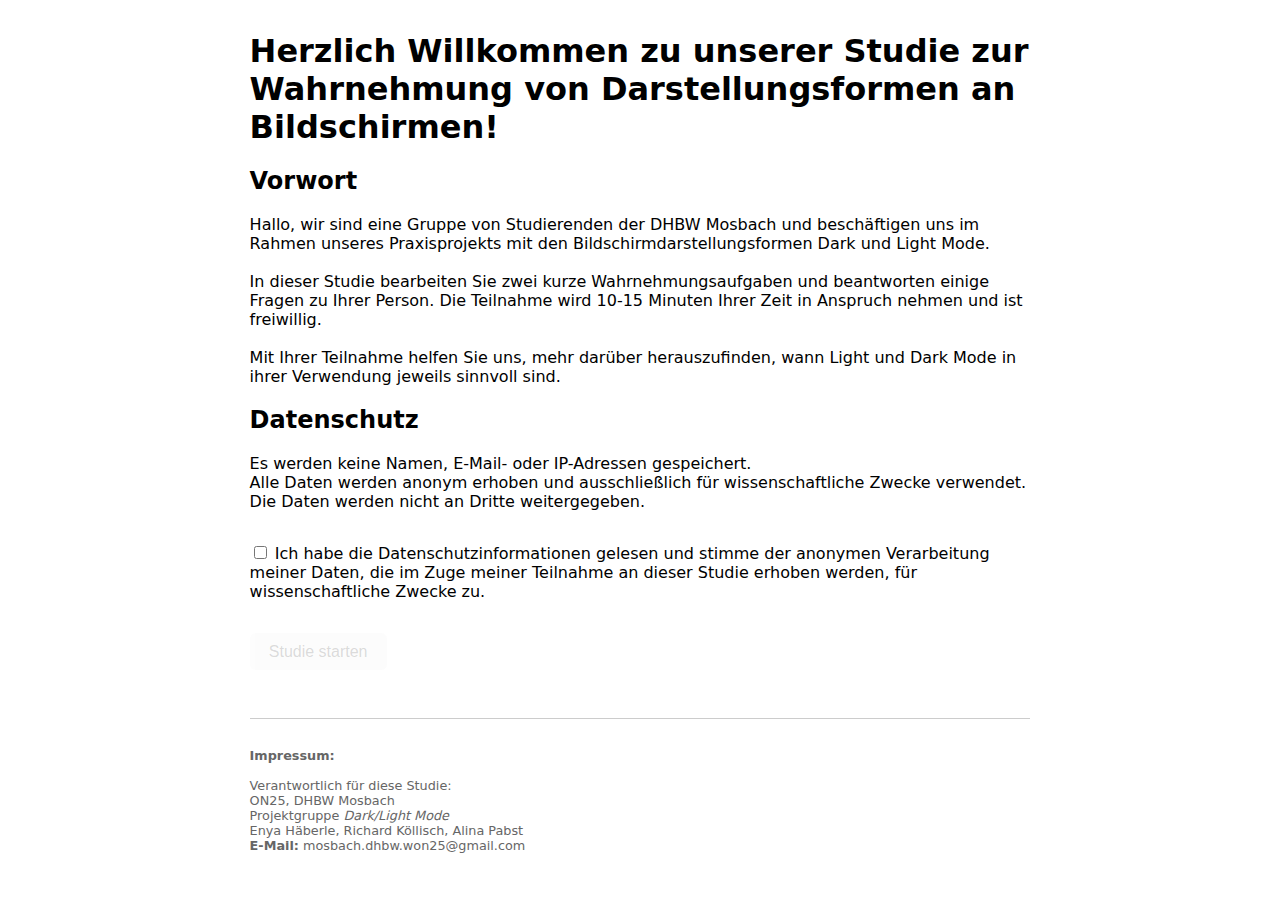
<file: index.html>
<!DOCTYPE html>
<html lang="de">
    <head>
        <meta charset="UTF-8">
        <title>Einführung in unsere Studie</title>
       
        <!-- Responsive Web-Design: Zoom 100% zu Beginn + Breite = Bildschirmbreite
        des Geräts: -->
        <meta name="viewport" content="width=device-width, initial-scale=1.0">

        <!-- Zentrale CSS-Datei einbinden -->
        <link rel="stylesheet" href="styles.css">
    </head>

    <body class="light"> <!-- Ab jetzt kommt der Inhalt der Seite -->

        <!-- Hauptcontainer für den Seiteninhalt -->
        <main class="page-container">

        <!-- Begrüßung + Vorwort-->
        <h1>Herzlich Willkommen zu unserer Studie zur Wahrnehmung von Darstellungsformen an Bildschirmen!</h1>

        <h2>Vorwort</h2>
        <p>Hallo, wir sind eine Gruppe von Studierenden der DHBW Mosbach und beschäftigen uns im Rahmen unseres Praxisprojekts mit den Bildschirmdarstellungsformen Dark und Light Mode.<br><br>
        In dieser Studie bearbeiten Sie zwei kurze Wahrnehmungsaufgaben und beantworten einige Fragen zu Ihrer Person. Die Teilnahme wird 10-15 Minuten Ihrer Zeit in Anspruch nehmen und ist freiwillig.<br><br>
        Mit Ihrer Teilnahme helfen Sie uns, mehr darüber herauszufinden, wann Light und Dark Mode in ihrer Verwendung jeweils sinnvoll sind.</p>

        <!-- Datenschutz-Informationen für die Teilnehmenden-->
        <h2>Datenschutz</h2>
        <p>Es werden keine Namen, E-Mail- oder IP-Adressen gespeichert.<br>
        Alle Daten werden anonym erhoben und ausschließlich für wissenschaftliche Zwecke verwendet.<br>
        Die Daten werden nicht an Dritte weitergegeben.</p>

        <form id="consentForm">
        <!-- Checkbox Datenschutzinformationen -->
         <div class="consent-container">
            <label>
                <!-- Checkbox zur Zustimmung -->
                 <input type="checkbox" id="consentCheckbox">

                 <!-- Text neben der Checkbox -->
                  Ich habe die Datenschutzinformationen gelesen und stimme der anonymen Verarbeitung meiner Daten, die im Zuge meiner Teilnahme an dieser Studie erhoben werden, für wissenschaftliche Zwecke zu. 
            </label>
        </div>

        <!-- Start-Button -->
         <div class="button-container">
            <!-- Der Button ist anfangs deaktiviert (disbled), 
             damit niemand ohne Zustimmung des Datenschutzes starten kann.-->
             <button type="button" id="startButton" disabled>
                Studie starten
             </button>
         </div>
        
        </form>

        <!-- Footer mit Impressum -->
        <footer class="imprint-footer">
            <p>
                <strong>Impressum:</strong><br><br>
                Verantwortlich für diese Studie:<br>
                ON25, DHBW Mosbach<br>
                Projektgruppe <em>Dark/Light Mode</em><br>
                Enya Häberle, Richard Köllisch, Alina Pabst<br>
                <strong>E-Mail:</strong> mosbach.dhbw.won25@gmail.com
            </p>
        </footer>

        </main>

        <!-- Zentrales JS einbinden -->
         <script src="script.js"></script>
    </body>
</html>
</file>
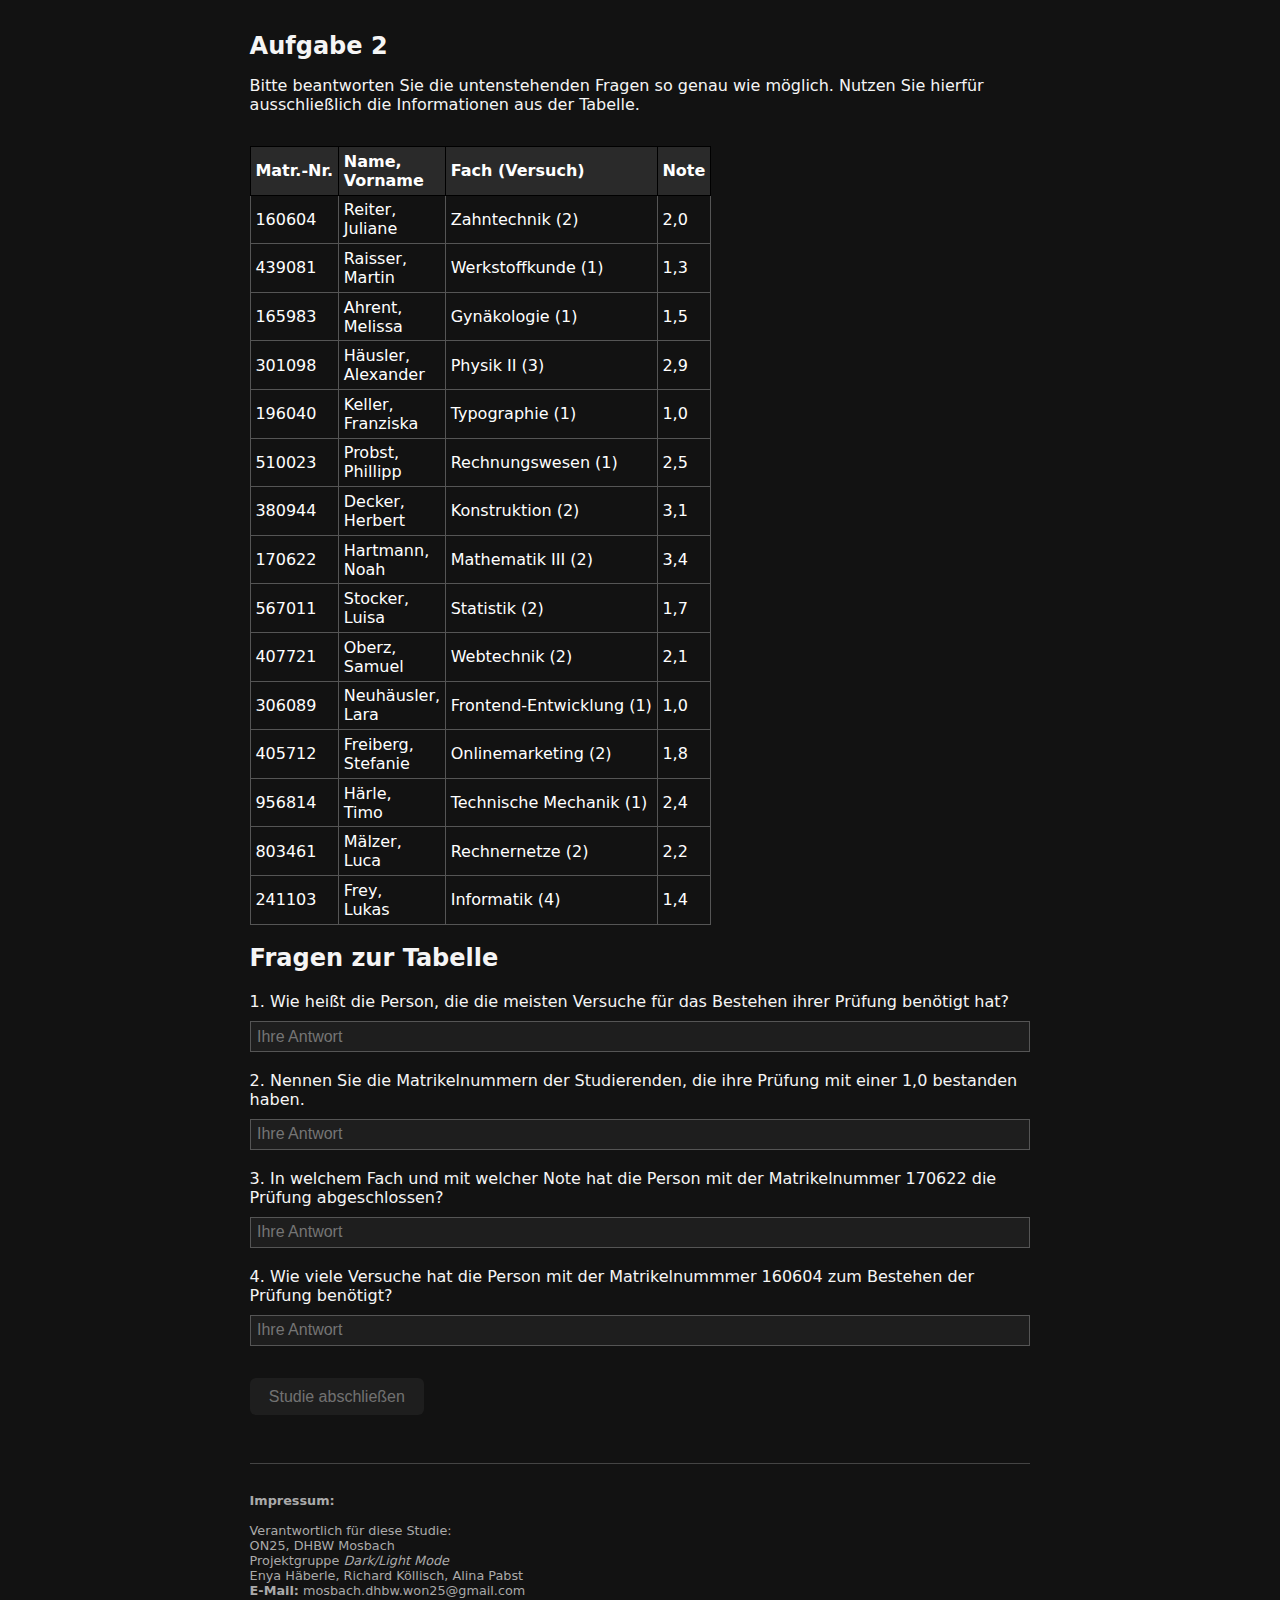
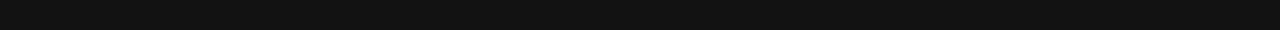
<file: dark.html>
<!DOCTYPE html>
<html lang="de">
    <head>
        <meta charset="UTF-8">
        <title>Aufgabe Dark Mode</title>
       
        <!-- Responsive Web-Design: Zoom 100% zu Beginn + Breite = Bildschirmbreite
        des Geräts: -->
        <meta name="viewport" content="width=device-width, initial-scale=1.0">

        <!-- Zentrale CSS-Datei einbinden -->
        <link rel="stylesheet" href="styles.css">
    </head>
    
    <body class="dark"> 
        
        <!-- Hauptcontainer für den Seiteninhalt -->
        <main class="page-container">

        <!-- Überschrift Tabellenaufgabe -->
         <h2 class="task-title">Aufgabe 2</h2>

        <!-- Aufgabenstellung -->
        <p class="task-introduction">Bitte beantworten Sie die untenstehenden Fragen so genau wie möglich. Nutzen Sie hierfür ausschließlich die Informationen aus der Tabelle.</p>

        <!-- Tabellen-Container für bessere Kontrolle im Layout -->
        <div class="table-container">

            <!-- Beginn der Tabelle -->
             <table>

                <!-- Kopfzeile der Tabelle -->
                <thead>
                    <tr>
                        <!-- Spaltenüberschriften -->
                         <th>Matr.-Nr.</th>
                         <th>Name, <br>Vorname</th>
                         <th>Fach (Versuch)</th>
                         <th>Note</th>
                    </tr>
                </thead>

                <!-- Tabelleninhalt -->
                 <tbody>

                    <!-- Tabellenzeile 1 -->
                     <tr>
                        <td>160604</td>
                        <td>Reiter, <br>Juliane</td>
                        <td>Zahntechnik (2)</td>
                        <td>2,0</td>
                     </tr>

                     <!-- Tabellenzeile 2 -->
                     <tr>
                        <td>439081</td>
                        <td>Raisser, <br>Martin</td>
                        <td>Werkstoffkunde (1)</td>
                        <td>1,3</td>
                     </tr>

                     <!-- Tabellenzeile 3 -->
                     <tr>
                        <td>165983</td>
                        <td>Ahrent, <br>Melissa</td>
                        <td>Gynäkologie (1)</td>
                        <td>1,5</td>
                     </tr>

                     <!-- Tabellenzeile 4 -->
                     <tr>
                        <td>301098</td>
                        <td>Häusler, <br>Alexander</td>
                        <td>Physik II (3)</td>
                        <td>2,9</td>
                     </tr>

                     <!-- Tabellenzeile 5 -->
                     <tr>
                        <td>196040</td>
                        <td>Keller, <br>Franziska</td>
                        <td>Typographie (1)</td>
                        <td>1,0</td>
                     </tr>

                     <!-- Tabellenzeile 6 -->
                     <tr>
                        <td>510023</td>
                        <td>Probst, <br>Phillipp</td>
                        <td>Rechnungswesen (1)</td>
                        <td>2,5</td>
                     </tr>

                     <!-- Tabellenzeile 7 -->
                     <tr>
                        <td>380944</td>
                        <td>Decker, <br>Herbert</td>
                        <td>Konstruktion (2)</td>
                        <td>3,1</td>
                     </tr>

                     <!-- Tabellenzeile 8 -->
                     <tr>
                        <td>170622</td>
                        <td>Hartmann, <br>Noah</td>
                        <td>Mathematik III (2)</td>
                        <td>3,4</td>
                     </tr>

                     <!-- Tabellenzeile 9 -->
                     <tr>
                        <td>567011</td>
                        <td>Stocker, <br>Luisa</td>
                        <td>Statistik (2)</td>
                        <td>1,7</td>
                     </tr>

                     <!-- Tabellenzeile 10 -->
                     <tr>
                        <td>407721</td>
                        <td>Oberz, <br>Samuel</td>
                        <td>Webtechnik (2)</td>
                        <td>2,1</td>
                     </tr>

                     <!-- Tabellenzeile 11 -->
                     <tr>
                        <td>306089</td>
                        <td>Neuhäusler, <br>Lara</td>
                        <td>Frontend-Entwicklung (1)</td>
                        <td>1,0</td>
                     </tr>

                     <!-- Tabellenzeile 12 -->
                     <tr>
                        <td>405712</td>
                        <td>Freiberg, <br>Stefanie</td>
                        <td>Onlinemarketing (2)</td>
                        <td>1,8</td>
                     </tr>

                     <!-- Tabellenzeile 13 -->
                     <tr>
                        <td>956814</td>
                        <td>Härle, <br>Timo</td>
                        <td>Technische Mechanik (1)</td>
                        <td>2,4</td>
                     </tr>

                     <!-- Tabellenzeile 14 -->
                     <tr>
                        <td>803461</td>
                        <td>Mälzer, <br>Luca</td>
                        <td>Rechnernetze (2)</td>
                        <td>2,2</td>
                     </tr>

                     <!-- Tabellenzeile 15 -->
                     <tr>
                        <td>241103</td>
                        <td>Frey, <br>Lukas</td>
                        <td>Informatik (4)</td>
                        <td>1,4</td>
                     </tr>

                 </tbody>

             </table>

        </div>
        
                <!-- Fragen zur Tabelle -->
        <section class="table-questions">

            <h2>Fragen zur Tabelle</h2>

            <!-- Frage 1 -->
            <div class="question-block">
                <label for="darkQuestion1">
                    1. Wie heißt die Person, die die meisten Versuche für das Bestehen ihrer Prüfung benötigt hat?
                </label><br>
                <input id="darkQuestion1" type="text" name="answer1" placeholder="Ihre Antwort">
            </div>

            <!-- Frage 2 -->
            <div class="question-block">
                <label for="darkQuestion2">
                    2. Nennen Sie die Matrikelnummern der Studierenden, die ihre Prüfung mit einer 1,0 bestanden haben.
                </label><br>
                <input id="darkQuestion2" type="text" name="answer2" placeholder="Ihre Antwort">
            </div>

            <!-- Frage 3 -->
            <div class="question-block">
                <label for="darkQuestion3">
                    3. In welchem Fach und mit welcher Note hat die Person mit der Matrikelnummer 170622 die Prüfung abgeschlossen?
                </label><br>
                <input id="darkQuestion3" type="text" name="answer3" placeholder="Ihre Antwort">
            </div>

            <!-- Frage 4 -->
            <div class="question-block">
                <label for="darkQuestion4">
                    4. Wie viele Versuche hat die Person mit der Matrikelnummmer 160604 zum Bestehen der Prüfung benötigt?
                </label><br>
                <input id="darkQuestion4" type="text" name="answer4" placeholder="Ihre Antwort">
            </div>

        </section>

                <!-- Weiter-Button zur Light-Mode-Aufgabe -->
                <div class="button-container">
                    <!-- type="button", damit nicht automatisch abgeschickt wird -->
                     <button type="button" id="nextButtonDark">
                        Studie abschließen
                     </button>
                </div>

        <!-- Footer mit Impressum -->
        <footer class="imprint-footer">
            <p>
                <strong>Impressum:</strong><br><br>
                Verantwortlich für diese Studie:<br>
                ON25, DHBW Mosbach<br>
                Projektgruppe <em>Dark/Light Mode</em><br>
                Enya Häberle, Richard Köllisch, Alina Pabst<br>
                <strong>E-Mail:</strong> mosbach.dhbw.won25@gmail.com
            </p>
        </footer>

        </main>
        
        <!-- Zentrales JS einbinden -->
         <script src="script.js"></script>
    </body>
</html>
</file>
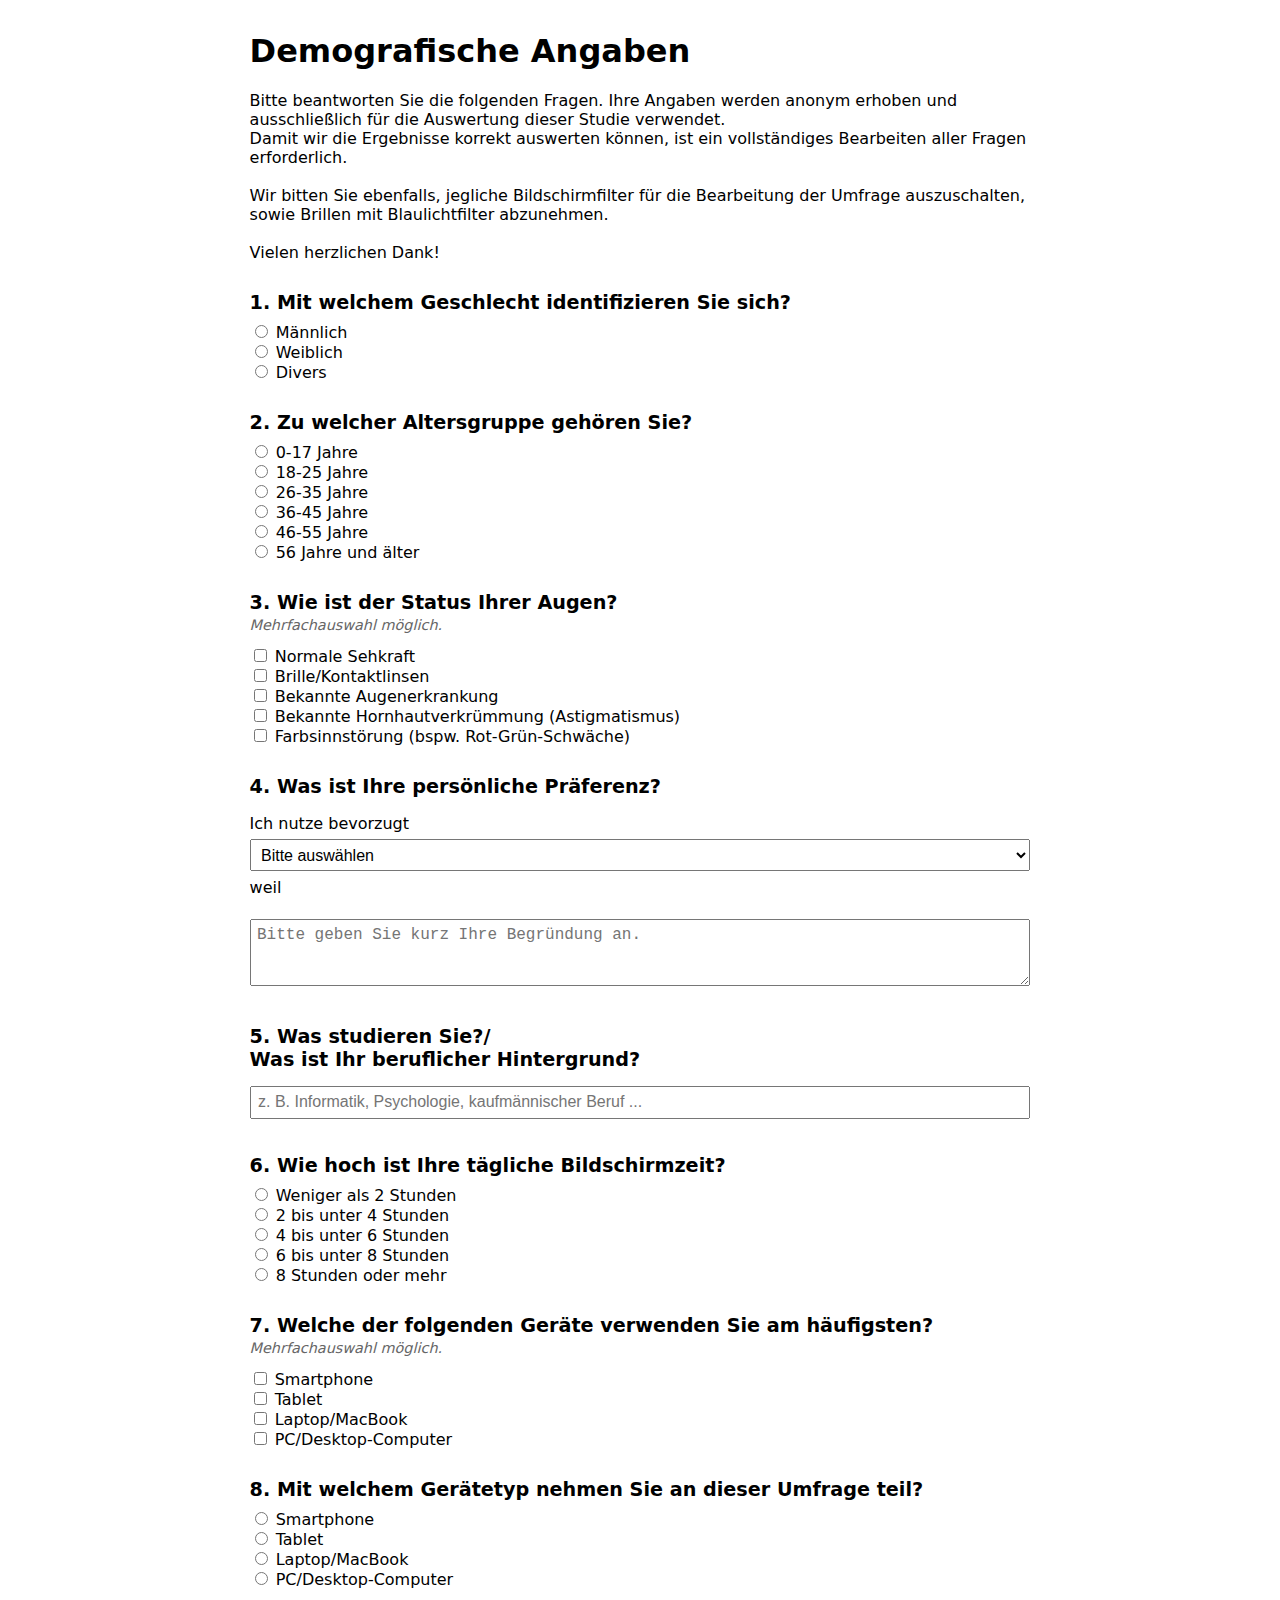
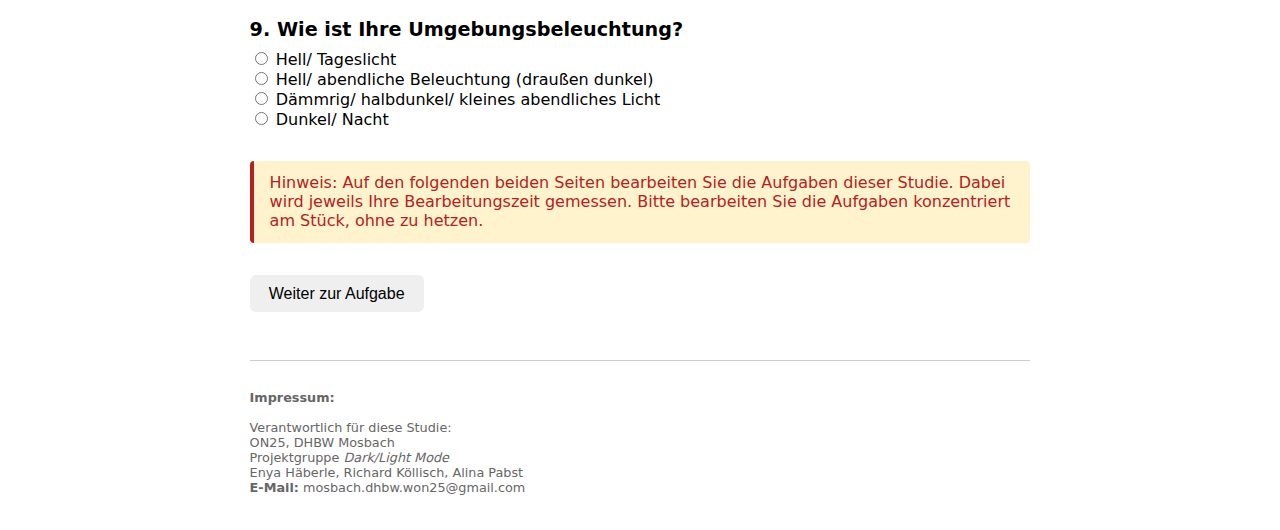
<file: demo.html>
<!DOCTYPE html>
<html lang="de">

<head>
   <meta charset="UTF-8">
   <title>Demografische Angaben für unsere Studie</title>

   <!-- Responsive Web-Design: Zoom 100% zu Beginn + Breite = Bildschirmbreite
        des Geräts: -->
   <meta name="viewport" content="width=device-width, initial-scale=1.0">

   <!-- Zentrale CSS-Datei -->
   <link rel="stylesheet" href="styles.css">
</head>

<body class="light">

   <!-- Hauptcontainer für den Seiteninhalt -->
   <main class="page-container">

      <!-- Seitenüberschrift -->
      <h1>Demografische Angaben</h1>

      <!-- Kurze Erklärung zum Zweck der demografischen Fragen -->
      <p>Bitte beantworten Sie die folgenden Fragen. Ihre Angaben werden anonym erhoben und ausschließlich für die
         Auswertung dieser Studie verwendet.<br>
         Damit wir die Ergebnisse korrekt auswerten können, ist ein vollständiges Bearbeiten aller Fragen
         erforderlich.<br><br>
         Wir bitten Sie ebenfalls, jegliche Bildschirmfilter für die Bearbeitung der Umfrage auszuschalten,
         sowie Brillen mit Blaulichtfilter abzunehmen.<br><br>
         Vielen herzlichen Dank!</p>

      <!-- Formular der Demografie-Fragen -->
      <form id="demoForm">

         <!-- 1. Geschlecht (Einfachauswahl) -->
         <section class="question-group">
            <h2>1. Mit welchem Geschlecht identifizieren Sie sich?</h2>

            <!-- Radio-Buttons für Einfachauswahl -->
            <label>
               <input type="radio" name="gender" value="male" required>
               Männlich
            </label><br>

            <label>
               <input type="radio" name="gender" value="female">
               Weiblich
            </label><br>

            <label>
               <input type="radio" name="gender" value="diverse">
               Divers
            </label>
         </section>

         <!-- 2. Alter (Altersgruppe, Einfachauswahl) -->
         <section class="question-group">
            <h2>2. Zu welcher Altersgruppe gehören Sie?</h2>

            <!-- Radio-Buttons für Einfachauswahl -->
            <label>
               <input type="radio" name="ageGroup" value="0-17" required>
               0-17 Jahre
            </label><br>

            <label>
               <input type="radio" name="ageGroup" value="18-25">
               18-25 Jahre
            </label><br>

            <label>
               <input type="radio" name="ageGroup" value="26-35">
               26-35 Jahre
            </label><br>

            <label>
               <input type="radio" name="ageGroup" value="36-45">
               36-45 Jahre
            </label><br>

            <label>
               <input type="radio" name="ageGroup" value="46-55">
               46-55 Jahre
            </label><br>

            <label>
               <input type="radio" name="ageGroup" value="56+">
               56 Jahre und älter
            </label>
         </section>

         <!-- 3. Sehstatus / Augenkrankheiten (Mehrfachauswahl) -->
         <section class="question-group">
            <h2>3. Wie ist der Status Ihrer Augen?</h2>
            <p class="question-hint">Mehrfachauswahl möglich.</p>

            <!-- Jeder Checkbox-Eintrag kann unabhängig von den anderen angeklickt werden. -->
            <label>
               <input type="checkbox" name="vision" value="normal">
               Normale Sehkraft
            </label><br>

            <label>
               <input type="checkbox" name="vision" value="glasses">
               Brille/Kontaktlinsen
            </label><br>

            <label>
               <input type="checkbox" name="vision" value="disease">
               Bekannte Augenerkrankung
            </label><br>

            <label>
               <input type="checkbox" name="vision" value="astigmatism">
               Bekannte Hornhautverkrümmung (Astigmatismus)
            </label><br>

            <label>
               <input type="checkbox" name="vision" value="color_vision">
               Farbsinnstörung (bspw. Rot-Grün-Schwäche)
            </label>
         </section>

         <!-- 4. Persönliche Präferenz (Modus + Begründung) -->
         <section class="question-group">
            <h2>4. Was ist Ihre persönliche Präferenz?</h2>

            <!-- Satz mit Auswahlfeld für den Modus + Textfeld für die Begründung -->
            <p>
               Ich nutze bevorzugt
               <select id="prefMode" name="prefMode" required>
                  <!-- Leere Option zwingt zur aktiven Auswahl -->
                  <option value="">Bitte auswählen</option>
                  <option value="light">den Light Mode,</option>
                  <option value="dark">den Dark Mode,</option>
               </select>
               weil
            </p>

            <!-- Freitextbegründung -->
            <textarea id="prefReason" name="prefReason" rows="3" placeholder="Bitte geben Sie kurz Ihre Begründung an."
               required></textarea>
         </section>

         <!-- 5. Studienfach / beruflicher Hintergrund -->
         <section class="question-group">
            <h2>5. Was studieren Sie?/<br>Was ist Ihr beruflicher Hintergrund?</h2>

            <!-- einfaches Texteingabefeld -->
            <input type="text" id="background" name="background"
               placeholder="z.&nbsp;B. Informatik, Psychologie, kaufmännischer Beruf ..." required>
         </section>

         <!-- 6. tägliche Bildschirmzeit (Einfachauswahl) -->
         <section class="question-group">
            <h2>6. Wie hoch ist Ihre tägliche Bildschirmzeit?</h2>

            <!-- Radio-Buttons für Einfachauswahl -->
            <label>
               <input type="radio" name="screenTime" value="0-2" required>
               Weniger als 2 Stunden
            </label><br>

            <label>
               <input type="radio" name="screenTime" value="2-4">
               2 bis unter 4 Stunden
            </label><br>

            <label>
               <input type="radio" name="screenTime" value="4-6">
               4 bis unter 6 Stunden
            </label><br>

            <label>
               <input type="radio" name="screenTime" value="6-8">
               6 bis unter 8 Stunden
            </label><br>

            <label>
               <input type="radio" name="screenTime" value="8+">
               8 Stunden oder mehr
            </label>
         </section>

         <!-- 7. Häufig verwendete Geräte (Mehrfachauswahl) -->
         <section class="question-group">
            <h2>7. Welche der folgenden Geräte verwenden Sie am häufigsten?</h2>
            <p class="question-hint">Mehrfachauswahl möglich.</p>

            <label>
               <input type="checkbox" name="device" value="smartphone">
               Smartphone
            </label><br>

            <label>
               <input type="checkbox" name="device" value="tablet">
               Tablet
            </label><br>

            <label>
               <input type="checkbox" name="device" value="laptop">
               Laptop/MacBook
            </label><br>

            <label>
               <input type="checkbox" name="device" value="pc">
               PC/Desktop-Computer
            </label><br>
         </section>

         <!-- 8. Gerät, mit dem an der Umfrage teilgenommen wird -->
         <section class="question-group">
            <h2>8. Mit welchem Gerätetyp nehmen Sie an dieser Umfrage teil?</h2>

            <!-- Radio-Buttons für Einfachauswahl -->
            <label>
               <input type="radio" name="currentDevice" value="smartphone" required>
               Smartphone
            </label><br>

            <label>
               <input type="radio" name="currentDevice" value="tablet">
               Tablet
            </label><br>

            <label>
               <input type="radio" name="currentDevice" value="laptop">
               Laptop/MacBook
            </label><br>

            <label>
               <input type="radio" name="currentDevice" value="pc">
               PC/Desktop-Computer
            </label><br>

            <!-- 9. Umgebungsbeleuchtung -->
            <section class="question-group">
               <h2>9. Wie ist Ihre Umgebungsbeleuchtung?</h2>

               <!-- Radio-Buttons für Einfachauswahl -->
               <label>
                  <input type="radio" name="lightSetting" value="bright" required>
                  Hell/ Tageslicht
               </label><br>

               <label>
                  <input type="radio" name="lightSetting" value="nightLight">
                  Hell/ abendliche Beleuchtung (draußen dunkel)
               </label><br>

               <label>
                  <input type="radio" name="lightSetting" value="dim">
                  Dämmrig/ halbdunkel/ kleines abendliches Licht
               </label><br>

               <label>
                  <input type="radio" name="lightSetting" value="dark">
                  Dunkel/ Nacht
               </label><br>
            </section>

            <p class="time-hint">
               Hinweis: Auf den folgenden beiden Seiten bearbeiten Sie die Aufgaben dieser Studie. Dabei wird jeweils
               Ihre
               Bearbeitungszeit gemessen. Bitte bearbeiten Sie die Aufgaben konzentriert am Stück, ohne zu hetzen.
            </p>

            <!-- Weiter-Button zur Light-Mode-Aufgabe -->
            <div class="button-container">
               <!-- type="button", damit nicht automatisch abgeschickt wird -->
               <button type="button" id="demoNextButton">
                  Weiter zur Aufgabe
               </button>
            </div>

      </form>

      <!-- Footer mit Impressum -->
      <footer class="imprint-footer">
         <p>
            <strong>Impressum:</strong><br><br>
            Verantwortlich für diese Studie:<br>
            ON25, DHBW Mosbach<br>
            Projektgruppe <em>Dark/Light Mode</em><br>
            Enya Häberle, Richard Köllisch, Alina Pabst<br>
            <strong>E-Mail:</strong> mosbach.dhbw.won25@gmail.com
         </p>
      </footer>

   </main>

   <!-- Zentrales JS einbinden -->
   <script src="script.js"></script>
</body>

</html>
</file>
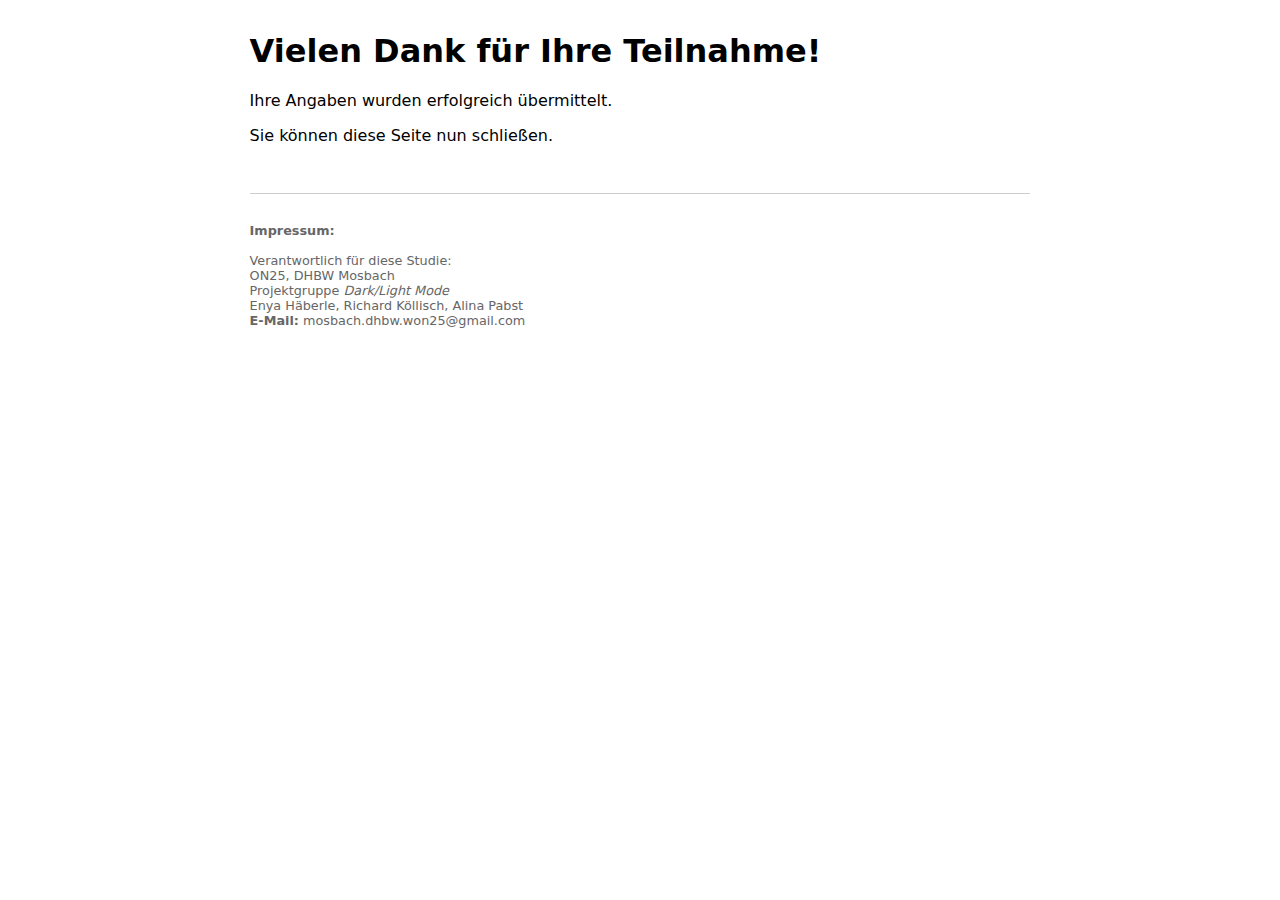
<file: finish.html>
<!DOCTYPE html>
<html lang="de">
    <head>
        <meta charset="UTF-8">
        <title>Vielen Dank für Ihre Teilnahme!</title>
       
        <!-- Responsive Web-Design: Zoom 100% zu Beginn + Breite = Bildschirmbreite
        des Geräts: -->
        <meta name="viewport" content="width=device-width, initial-scale=1.0">

        <!-- Zentrale CSS-Datei einbinden -->
        <link rel="stylesheet" href="styles.css">
    </head>
    
    <body class="light"> 
        
        <!-- Hauptcontainer für den Seiteninhalt -->
        <main class="page-container">

        <h1>Vielen Dank für Ihre Teilnahme!</h1>
        <p>Ihre Angaben wurden erfolgreich übermittelt.</p>
        <p>Sie können diese Seite nun schließen.</p>
        
        <!-- Footer mit Impressum -->
        <footer class="imprint-footer">
            <p>
                <strong>Impressum:</strong><br><br>
                Verantwortlich für diese Studie:<br>
                ON25, DHBW Mosbach<br>
                Projektgruppe <em>Dark/Light Mode</em><br>
                Enya Häberle, Richard Köllisch, Alina Pabst<br>
                <strong>E-Mail:</strong> mosbach.dhbw.won25@gmail.com
            </p>
        </footer>

        </main>
        
        <!-- Zentrales JS einbinden -->
         <script src="script.js"></script>
    </body>
</html>
</file>
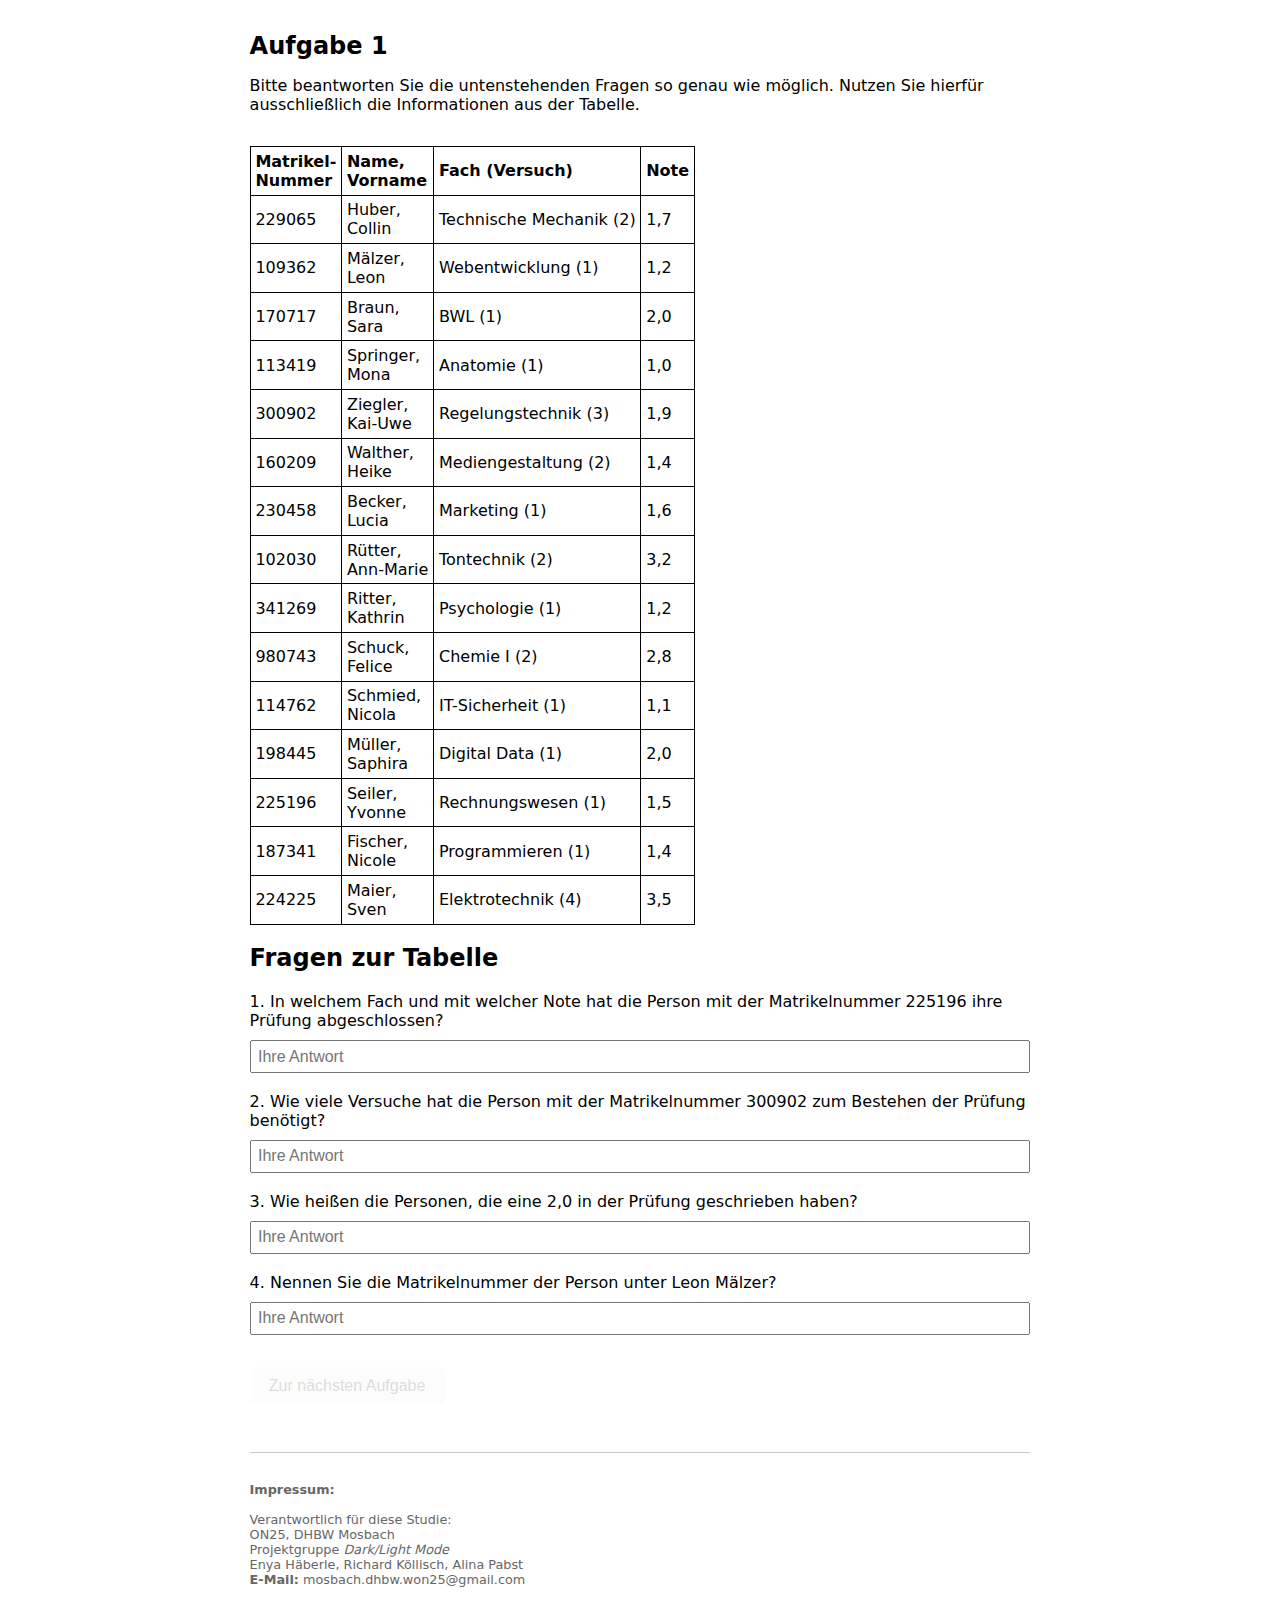
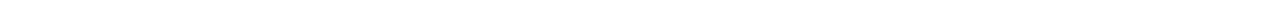
<file: light.html>
<!DOCTYPE html>
<html lang="de">
    <head>
        <meta charset="UTF-8">
        <title>Aufgabe Light Mode</title>
       
        <!-- Responsive Web-Design: Zoom 100% zu Beginn + Breite = Bildschirmbreite
        des Geräts: -->
        <meta name="viewport" content="width=device-width, initial-scale=1.0">

        <!-- Zentrale CSS-Datei einbinden -->
        <link rel="stylesheet" href="styles.css">
    </head>
    
    <body class="light"> 

        <!-- Hauptcontainer für den Seiteninhalt -->
        <main class="page-container">
        
        <!-- Überschrift Tabellenaufgabe -->
         <h2 class="task-title">Aufgabe 1</h2>

        <!-- Aufgabenstellung -->
        <p class="task-introduction">Bitte beantworten Sie die untenstehenden Fragen so genau wie möglich. Nutzen Sie hierfür ausschließlich die Informationen aus der Tabelle.</p>

        <!-- Tabellen-Container für bessere Kontrolle im Layout -->
        <div class="table-container">

            <!-- Beginn der Tabelle -->
             <table>

                <!-- Kopfzeile der Tabelle -->
                <thead>
                    <tr>
                        <!-- Spaltenüberschriften -->
                         <th>Matrikel-<br>Nummer</th>
                         <th>Name, <br>Vorname</th>
                         <th>Fach (Versuch)</th>
                         <th>Note</th>
                    </tr>
                </thead>

                <!-- Tabelleninhalt -->
                 <tbody>

                    <!-- Tabellenzeile 1 -->
                     <tr>
                        <td>229065</td>
                        <td>Huber, <br> Collin</td>
                        <td>Technische Mechanik (2)</td>
                        <td>1,7</td>
                     </tr>

                     <!-- Tabellenzeile 2 -->
                     <tr>
                        <td>109362</td>
                        <td>Mälzer, <br> Leon</td>
                        <td>Webentwicklung (1)</td>
                        <td>1,2</td>
                     </tr>

                     <!-- Tabellenzeile 3 -->
                     <tr>
                        <td>170717</td>
                        <td>Braun, <br> Sara</td>
                        <td>BWL (1)</td>
                        <td>2,0</td>
                     </tr>

                     <!-- Tabellenzeile 4 -->
                     <tr>
                        <td>113419</td>
                        <td>Springer, <br> Mona</td>
                        <td>Anatomie (1)</td>
                        <td>1,0</td>
                     </tr>

                     <!-- Tabellenzeile 5 -->
                     <tr>
                        <td>300902</td>
                        <td>Ziegler, <br>Kai-Uwe</td>
                        <td>Regelungstechnik (3)</td>
                        <td>1,9</td>
                     </tr>

                     <!-- Tabellenzeile 6 -->
                     <tr>
                        <td>160209</td>
                        <td>Walther, <br>Heike</td>
                        <td>Mediengestaltung (2)</td>
                        <td>1,4</td>
                     </tr>

                     <!-- Tabellenzeile 7 -->
                     <tr>
                        <td>230458</td>
                        <td>Becker, <br> Lucia</td>
                        <td>Marketing (1)</td>
                        <td>1,6</td>
                     </tr>

                     <!-- Tabellenzeile 8 -->
                     <tr>
                        <td>102030</td>
                        <td>Rütter, <br>Ann-Marie</td>
                        <td>Tontechnik (2)</td>
                        <td>3,2</td>
                     </tr>

                     <!-- Tabellenzeile 9 -->
                     <tr>
                        <td>341269</td>
                        <td>Ritter, <br>Kathrin</td>
                        <td>Psychologie (1)</td>
                        <td>1,2</td>
                     </tr>

                     <!-- Tabellenzeile 10 -->
                     <tr>
                        <td>980743</td>
                        <td>Schuck, <br>Felice</td>
                        <td>Chemie I (2)</td>
                        <td>2,8</td>
                     </tr>

                     <!-- Tabellenzeile 11 -->
                     <tr>
                        <td>114762</td>
                        <td>Schmied, <br>Nicola</td>
                        <td>IT-Sicherheit (1)</td>
                        <td>1,1</td>
                     </tr>

                     <!-- Tabellenzeile 12 -->
                     <tr>
                        <td>198445</td>
                        <td>Müller, <br>Saphira</td>
                        <td>Digital Data (1)</td>
                        <td>2,0</td>
                     </tr>

                     <!-- Tabellenzeile 13 -->
                     <tr>
                        <td>225196</td>
                        <td>Seiler, <br> Yvonne</td>
                        <td>Rechnungswesen (1)</td>
                        <td>1,5</td>
                     </tr>

                     <!-- Tabellenzeile 14 -->
                     <tr>
                        <td>187341</td>
                        <td>Fischer, <br> Nicole</td>
                        <td>Programmieren (1)</td>
                        <td>1,4</td>
                     </tr>

                     <!-- Tabellenzeile 15 -->
                     <tr>
                        <td>224225</td>
                        <td>Maier, <br>Sven</td>
                        <td>Elektrotechnik (4)</td>
                        <td>3,5</td>
                     </tr>

                 </tbody>

             </table>

        </div>
        

        <!-- Fragen zur Tabelle -->
        <section class="table-questions">

            <h2>Fragen zur Tabelle</h2>

            <!-- Frage 1 -->
            <div class="question-block">
                <label for="lightQuestion1">
                    1. In welchem Fach und mit welcher Note hat die Person mit der Matrikelnummer 225196 ihre Prüfung abgeschlossen?
                </label><br>
                <input id="lightQuestion1" type="text" name="answer1" placeholder="Ihre Antwort">
            </div>

            <!-- Frage 2 -->
            <div class="question-block">
                <label for="lightQuestion2">
                    2. Wie viele Versuche hat die Person mit der Matrikelnummer 300902 zum Bestehen der Prüfung benötigt?
                </label><br>
                <input id="lightQuestion2" type="text" name="answer2" placeholder="Ihre Antwort">
            </div>

            <!-- Frage 3 -->
            <div class="question-block">
                <label for="lightQuestion3">
                    3. Wie heißen die Personen, die eine 2,0 in der Prüfung geschrieben haben?
                </label><br>
                <input id="lightQuestion3" type="text" name="answer3" placeholder="Ihre Antwort">
            </div>

            <!-- Frage 4 -->
            <div class="question-block">
                <label for="lightQuestion4">
                    4. Nennen Sie die Matrikelnummer der Person unter Leon Mälzer?
                </label><br>
                <input id="lightQuestion4" type="text" name="answer4" placeholder="Ihre Antwort">
            </div>

        </section>


       <!-- Weiter-Button zur Light-Mode-Aufgabe -->
                <div class="button-container">
                    <!-- type="button", damit nicht automatisch abgeschickt wird -->
                     <button type="button" id="nextButtonLight">
                        Zur nächsten Aufgabe
                     </button>
                </div>

                <!-- Footer mit Impressum -->
                 <footer class="imprint-footer">
            <p>
                <strong>Impressum:</strong><br><br>
                Verantwortlich für diese Studie:<br>
                ON25, DHBW Mosbach<br>
                Projektgruppe <em>Dark/Light Mode</em><br>
                Enya Häberle, Richard Köllisch, Alina Pabst<br>
                <strong>E-Mail:</strong> mosbach.dhbw.won25@gmail.com
            </p>
        </footer>

        </main>

        <!-- Zentrales JS einbinden -->
         <script src="script.js"></script>
    </body>
</html>
</file>
<file: styles.css>
/* ----------------------------- */
/* Allgemeines */
/* ----------------------------- */

/* Globale Schrift für die gesamte Seite */
body {
    font-family: system-ui, -apple-system, BlinkMacSystemFont, "Segoe UI", "Roboto", "Helvetica Neue", Arial, sans-serif; 
}

/* Allgemeiner Container für Seiteninhalte */
.page-container {
    max-width: 800px;   /* begrenzt Zeilenbreite */
    margin: 2rem auto;  /* zentriert den Inhalt */
    padding: 0 0.6rem;    /* Abstand zum Rand */
    box-sizing: border-box;     /* Padding in die Breite einrechnen */
}

/* Formular-Eingabefelder passen sich dem Container an */
.page-container input[type="text"], 
.page-container input[type="number"],
.page-container input[type="email"],
.page-container textarea,
.page-container select {
    width: 100%;            /* Eingabefelder nutzen volle Container-Breite */
    box-sizing: border-box; /* Padding & Rahmen in die Breite einrechnen */
}

.page-container input[type="radio"],
.page-container input[type="checkbox"] {
    width: auto;          /* Radio-Buttons und Checkboxen nicht verbreitern */
}

/* ----------------------------- */
/* Start-Seite */
/* ----------------------------- */

/* Grunddesign des Start-Buttons */
#startButton {
    padding: 0.6rem 1.2rem;
    font-size: 1rem;
    opacity: 0.5;           /* Button wirkt grau/ deaktiviert */
    border: none; 
    border-radius: 6px;
}

/* Design, wenn der Button aktiviert ist */
#startButton:enabled {
    cursor: pointer;    /* Mauszeiger ändert sich */
    opacity: 1;         /* Button ist voll sichtbar */
}

#startButton:enabled:hover {
    opacity: 0.7;       /* Button wird leicht heller */
}


/* ----------------------------- */
/* Demo-Seite*/
/* ----------------------------- */

/* Container für die Checkbox */
.consent-container {
    margin-top: 2rem; 
    font-size: 1rem;
}

/* Abstand zwischen den Fragen */
.question-group {
    margin-top: 1.8rem; 
}

/* Überschriften der Fragen etwas kleiner als h1 */
.question-group h2 {
    font-size: 1.2rem;
    margin-bottom: 0.5rem;
    margin-top: 1.5rem;
} 

/* Textfelder und Textareas im Formular */
.question-group input[type="text"], 
.question-group input [type="number"],
.question-group textarea, 
.question-group select {
    margin-top: 0.4rem;
    margin-bottom: 0.4rem;
    padding: 0.35rem 0.4rem;
    font-size: 1rem;
}

/* Textarea soll die ganze Breite nutzen */
.question-group textarea {
    width: 100%;
    resize: vertical;   /* Höhe anpassbar, aber nicht Breite */
}

/* Button-Bereich (same as index.html) */
.button-container {
    margin-top: 2rem;
}

/* Allg. Button-Desgin (kann für alle Buttons gelten) */
button {
    padding: 0.6rem 1.2rem;
    font-size: 1rem;
    opacity: 0.5; /* Button wirkt grau/ deaktiviert */
    border: none;
    border-radius: 6px;
    cursor: pointer;
}

button:enabled{
    cursor: pointer; /* Mauszeiger ändert sich */
    opacity: 1; /* Button ist voll sichtbar */
}

button:hover {
    opacity: 0.7; /* Button wird leicht heller */
}

/* Wichtiger Hinweis zur Zeitmessung */
.time-hint {
    font-size: 1rem;
    color: #b22222;
    background-color: #fff3cd;
    border-left: 4px solid #b22222;
    padding: 0.8rem 1rem;
    margin-top: 2rem;
    border-radius: 4px;
}

/* Hinweistext für Mehrfachauswahl-Fragen */
.question-hint {
    font-size: 0.9rem;  /* Etwas kleiner als normaler Text */
    color: #666;      /* Dezente Farbe */
    font-style: italic; /* Kursiv */
    margin-top: -0.3rem;    /* Abstand zur Überschrift verringern */
    margin-bottom: 0.8rem;  /* Abstand zum nächsten Element vergrößern */
}


/* ----------------------------- */
/* Light-Mode-Seite */
/* ----------------------------- */

/* verschmilzt doppelte Linien zwischen Zellen miteinander */
table {
    border-collapse: collapse;
}

/* Trennt alle Zellen durch Linien */
td, th {
    border: 1px solid black;
    padding: 0.3rem; /* Abstand zw. Text & Zellenrand */
}

/* Überschrift über der Tabelle */
.task-title {
  margin-top: 2rem;
  margin-bottom: 0.4rem;
}

/* Aufgabenstellung */
.task-introduction {
  font-weight: 500;     
  margin-bottom: 2rem;
}

/* Abstand zwischen den Fragen */
.question-block {
    margin-bottom: 1.2rem;
}

/* Abstand zwischen Frage-Text und Antwortfeld */
.question-block input,
.question-block textarea {
    margin-top: 0.6rem;
    padding: 0.35rem 0.4rem;
    font-size: 1rem;
}

/* ----------------------------- */
/* Dark-Mode-Seite */
/* ----------------------------- */

/* Globaler Darkmode für die gesamte Seite */
body.dark {
    background-color: #121212;
    color: #f5f5f5;
}

/* Textfarbe innerhalb der Tabelle ist weiß, Hintergrundfarbe ist 
dunkles Grau */
body.dark table {
    color: #ffffff; 
    background-color: #121212;
}

/* Hintergrundfarbe Tabellenüberschriften etwas heller => hebt sich ab */
body.dark th {
    background-color: #2a2a2a;
}

/* Farbe Tabellenrahmen: helleres Grau (Sichtbarkeit, ohne Hervorhebung) */
body.dark td {
    border-color: #555;
}

td {
    text-align: left;
}

/* Hervorhebung der Tabellenüberschriften: fett
+ linksbündig gesetzt */
th {
    font-weight: bold;
    text-align: left;
}

/* optional für bessere Sichtbarkeit: Hintergrundfarbe jeder zweiten
Zeile etwas heller => visuelle Abwechslung
body-dark tbody tr:nth-child(even) {
    background-color: #1c1c1c; 
} */

/* Eingabefelder im Dark Mode */
body.dark input, 
body.dark textarea,
body.dark select {
    background-color: #1e1e1e;  /* Dunkle Eingabefelder */
    color: #f5f5f5;             /* Heller Text */
    border: 1px solid #555;     /* Dezenter Rahmen */ 
}

/* Buttons im Dark Mode */
body.dark button {
    padding: 0.6rem 1.2rem;
    font-size: 1rem;
    border: none; 
    border-radius: 6px;  
    background-color: #2a2a2a; 
    color: #d0d0d0;
    opacity: 0.5;         
}

/* Aktiv im Dark Mode */
body.dark button:enabled {
    opacity: 1;         /* Button ist voll sichtbar */
    cursor: pointer;    /* Mauszeiger ändert sich */
    
}

body.dark button:enabled:hover {
    opacity: 0.7; /* Button wird leicht heller */
}



/* ----------------------------- */
/* Abschluss-Seite */
/* ----------------------------- */

/* bisher kein CSS nötig */


/* ----------------------------- */
/* Footer */
/* ----------------------------- */

.imprint-footer {
    margin-top: 3rem;
    padding-top: 1rem;
    border-top: 1px solid #ccc;
    font-size: 0.8rem;
    color: #666;
    text-align: left;
}

body.dark .imprint-footer {
    border-top: 1px solid #444;
    color: #aaa;
}

/* ----------------------------- */
/* Hinweis zu dieser CSS-Datei: 
Zur Deklaration der Nomenklatur sowie zur Implementierung von Effekten 
wurde ChatGPT genutzt. */
/* ----------------------------- */
</file>
